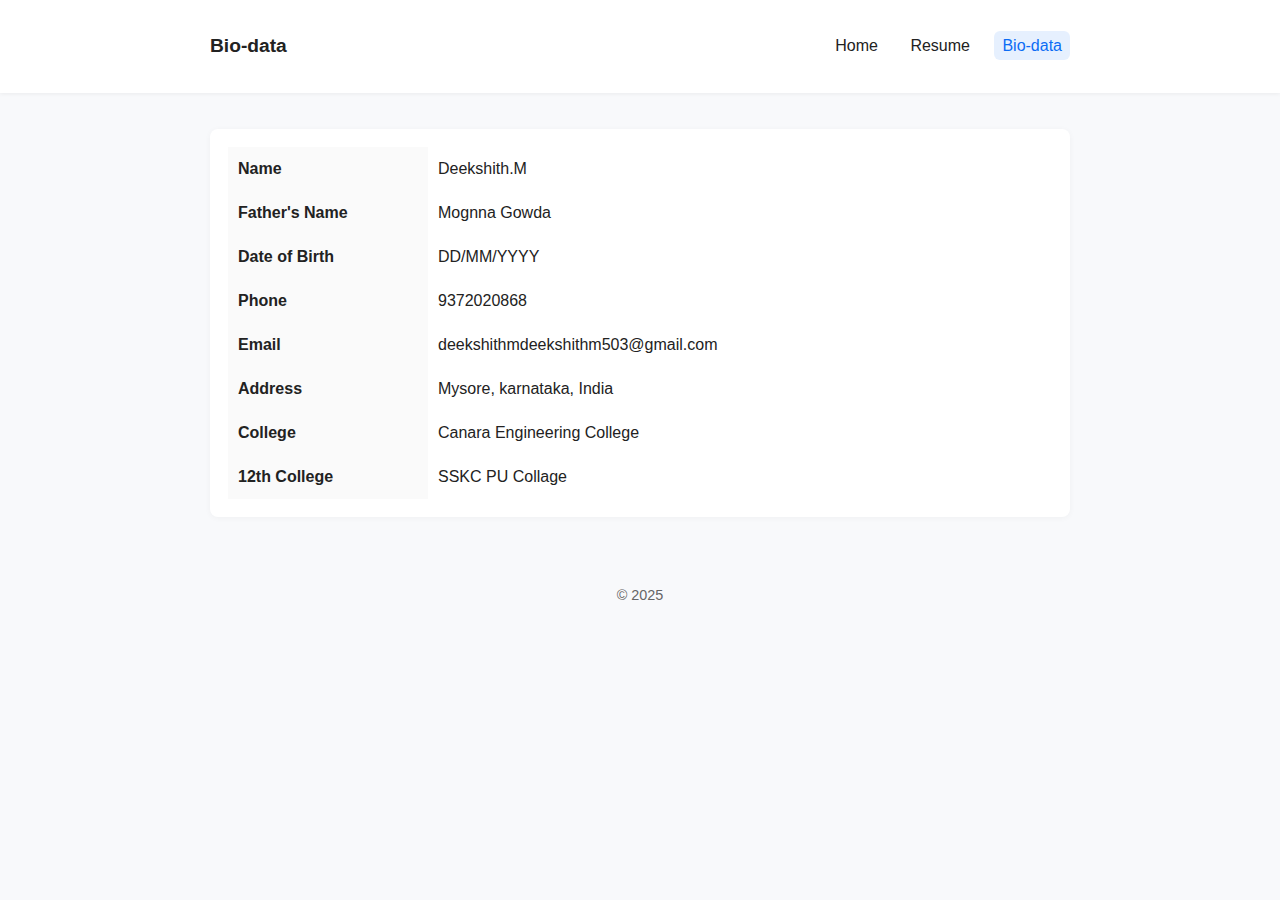
<file: biodata.html>
<!doctype html>
<html lang="en">
<head>
  <meta charset="utf-8" />
  <meta name="viewport" content="width=device-width,initial-scale=1" />
  <title>Bio-data — Deekshith.M</title>
  <link rel="stylesheet" href="style.css" />
</head>
<body>

  <header class="site-header">
    <div class="container">
      <h1>Bio-data</h1>
      <nav>
        <a href="index.html">Home</a>
        <a href="resume.html">Resume</a>
        <a href="biodata.html" class="active">Bio-data</a>
      </nav>
    </div>
  </header>

  <main class="container">
    <section class="section">
      <table class="biodata-table">
        <tr><th>Name</th><td>Deekshith.M</td></tr>
        <tr><th>Father's Name</th><td>Mognna Gowda</td></tr>
        <tr><th>Date of Birth</th><td>DD/MM/YYYY</td></tr>
        <tr><th>Phone</th><td>9372020868</td></tr>
        <tr><th>Email</th><td>deekshithmdeekshithm503@gmail.com</td></tr>
        <tr><th>Address</th><td>Mysore, karnataka, India</td></tr>
        <tr><th>College</th><td>Canara Engineering College</td></tr>
        <tr><th>12th College</th><td>SSKC PU Collage</td></tr>
      </table>
    </section>
  </main>

  <footer class="site-footer">
    <div class="container">© 2025</div>
  </footer>
</body>
</html>
</file>
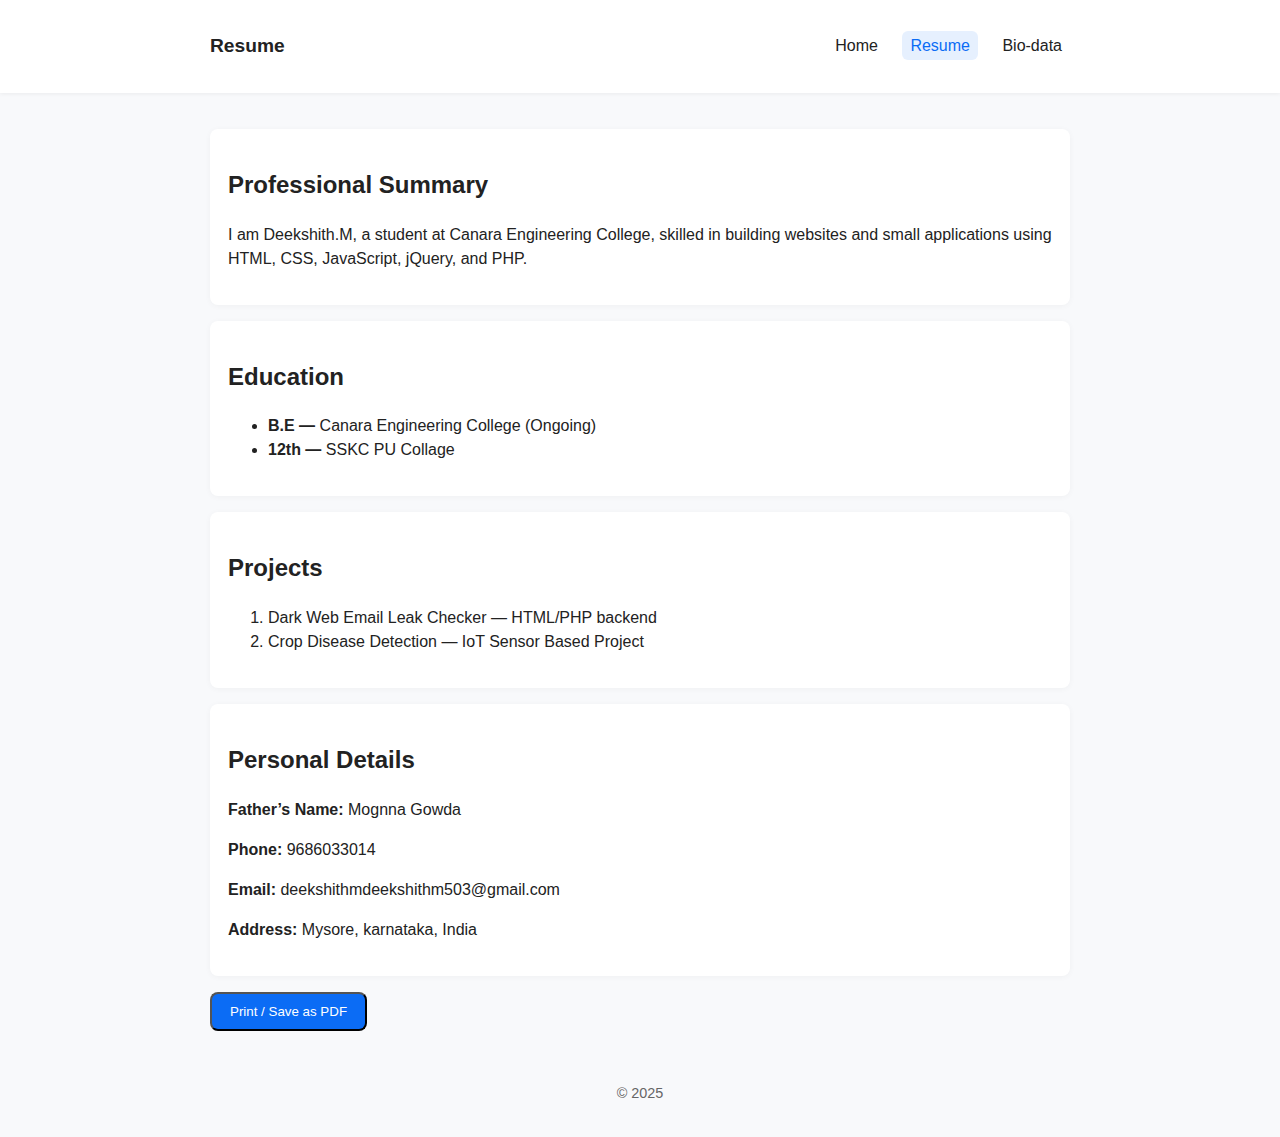
<file: resume.html>
<!doctype html>
<html lang="en">
<head>
  <meta charset="utf-8" />
  <meta name="viewport" content="width=device-width,initial-scale=1" />
  <title>Resume — Deekshith.M</title>
  <link rel="stylesheet" href="style.css" />
  <script src="https://code.jquery.com/jquery-3.6.0.min.js"></script>
</head>
<body>
  <header class="site-header">
    <div class="container">
      <h1>Resume</h1> <nav>
        <a href="index.html">Home</a>
        <a href="resume.html" class="active">Resume</a>
        <a href="biodata.html">Bio-data</a></nav> </div>
  </header>
  <main class="container">
    <section class="section">
      <h2>Professional Summary</h2>
      <p>I am Deekshith.M, a student at Canara Engineering College, skilled in building
      websites and small applications using HTML, CSS, JavaScript, jQuery, and PHP.</p>
    </section>
    <section class="section">
      <h2>Education</h2>
      <ul>
        <li><strong>B.E —</strong> Canara Engineering College (Ongoing)</li>
        <li><strong>12th —</strong> SSKC PU Collage</li>
      </ul>
    </section>
    <section class="section">
      <h2>Projects</h2>
      <ol>
        <li>Dark Web Email Leak Checker — HTML/PHP backend</li>
        <li>Crop Disease Detection — IoT Sensor Based Project</li> </ol>
    </section>
    <section class="section">
      <h2>Personal Details</h2>
      <p><strong>Father’s Name:</strong> Mognna Gowda</p>
      <p><strong>Phone:</strong> 9686033014</p>
      <p><strong>Email:</strong> deekshithmdeekshithm503@gmail.com</p>
      <p><strong>Address:</strong> Mysore, karnataka, India</p>
    </section>
    <button id="printResume" class="btn">Print / Save as PDF</button>
  </main>
  <footer class="site-footer">
    <div class="container">© 2025</div>
  </footer>
  <script>
    document.getElementById('printResume').addEventListener('click', function(){
      window.print();
    });
  </script>
</body>
</html>
</file>
<file: style.css>
:root{ --accent:#0b6cf5; --bg:#f8f9fb; --text:#222;}
*{box-sizing:border-box}
body{font-family:Inter, "Segoe UI", Arial, sans-serif; margin:0; background:var(--bg); color:var(--text); line-height:1.5}
.container{max-width:900px;margin:0 auto;padding:20px}
.site-header{background:#fff;padding:12px 0;box-shadow:0 1px 4px rgba(0,0,0,.06)}
.site-header .container{display:flex;align-items:center;justify-content:space-between}
.site-header h1{margin:0;font-size:1.2rem}
.site-header nav a{margin-left:12px;text-decoration:none;color:var(--text);padding:6px 8px;border-radius:6px}
.site-header nav a.active, .site-header nav a:hover{background:rgba(11,108,245,0.1);color:var(--accent)}
.hero{display:flex;gap:20px;align-items:center;padding:24px;background:#fff;margin-top:16px;border-radius:8px;box-shadow:0 1px 6px rgba(0,0,0,.04)}
.avatar{width:110px;height:110px;border-radius:8px;object-fit:cover;background:#ddd}
.hero-text h2{margin:0 0 8px 0}
.btn{display:inline-block;background:var(--accent);color:#fff;padding:10px 18px;border-radius:8px;text-decoration:none}
.section{background:#fff;padding:18px;margin:16px 0;border-radius:8px;box-shadow:0 1px 6px rgba(0,0,0,.04)}
.skill-list{display:flex;gap:10px;flex-wrap:wrap;list-style:none;padding:0;margin:0}
.skill-list li{background:#eef6ff;padding:8px 10px;border-radius:8px}
.biodata-table{width:100%;border-collapse:collapse}
.biodata-table th{width:200px;text-align:left;padding:10px;background:#fafafa}
.biodata-table td{padding:10px}
.site-footer{padding:12px 0;text-align:center;color:#666;font-size:.9rem}
@media(max-width:640px){
  .hero{flex-direction:column;text-align:center}
  .site-header .container{flex-direction:column;gap:10px}
}
</file>
